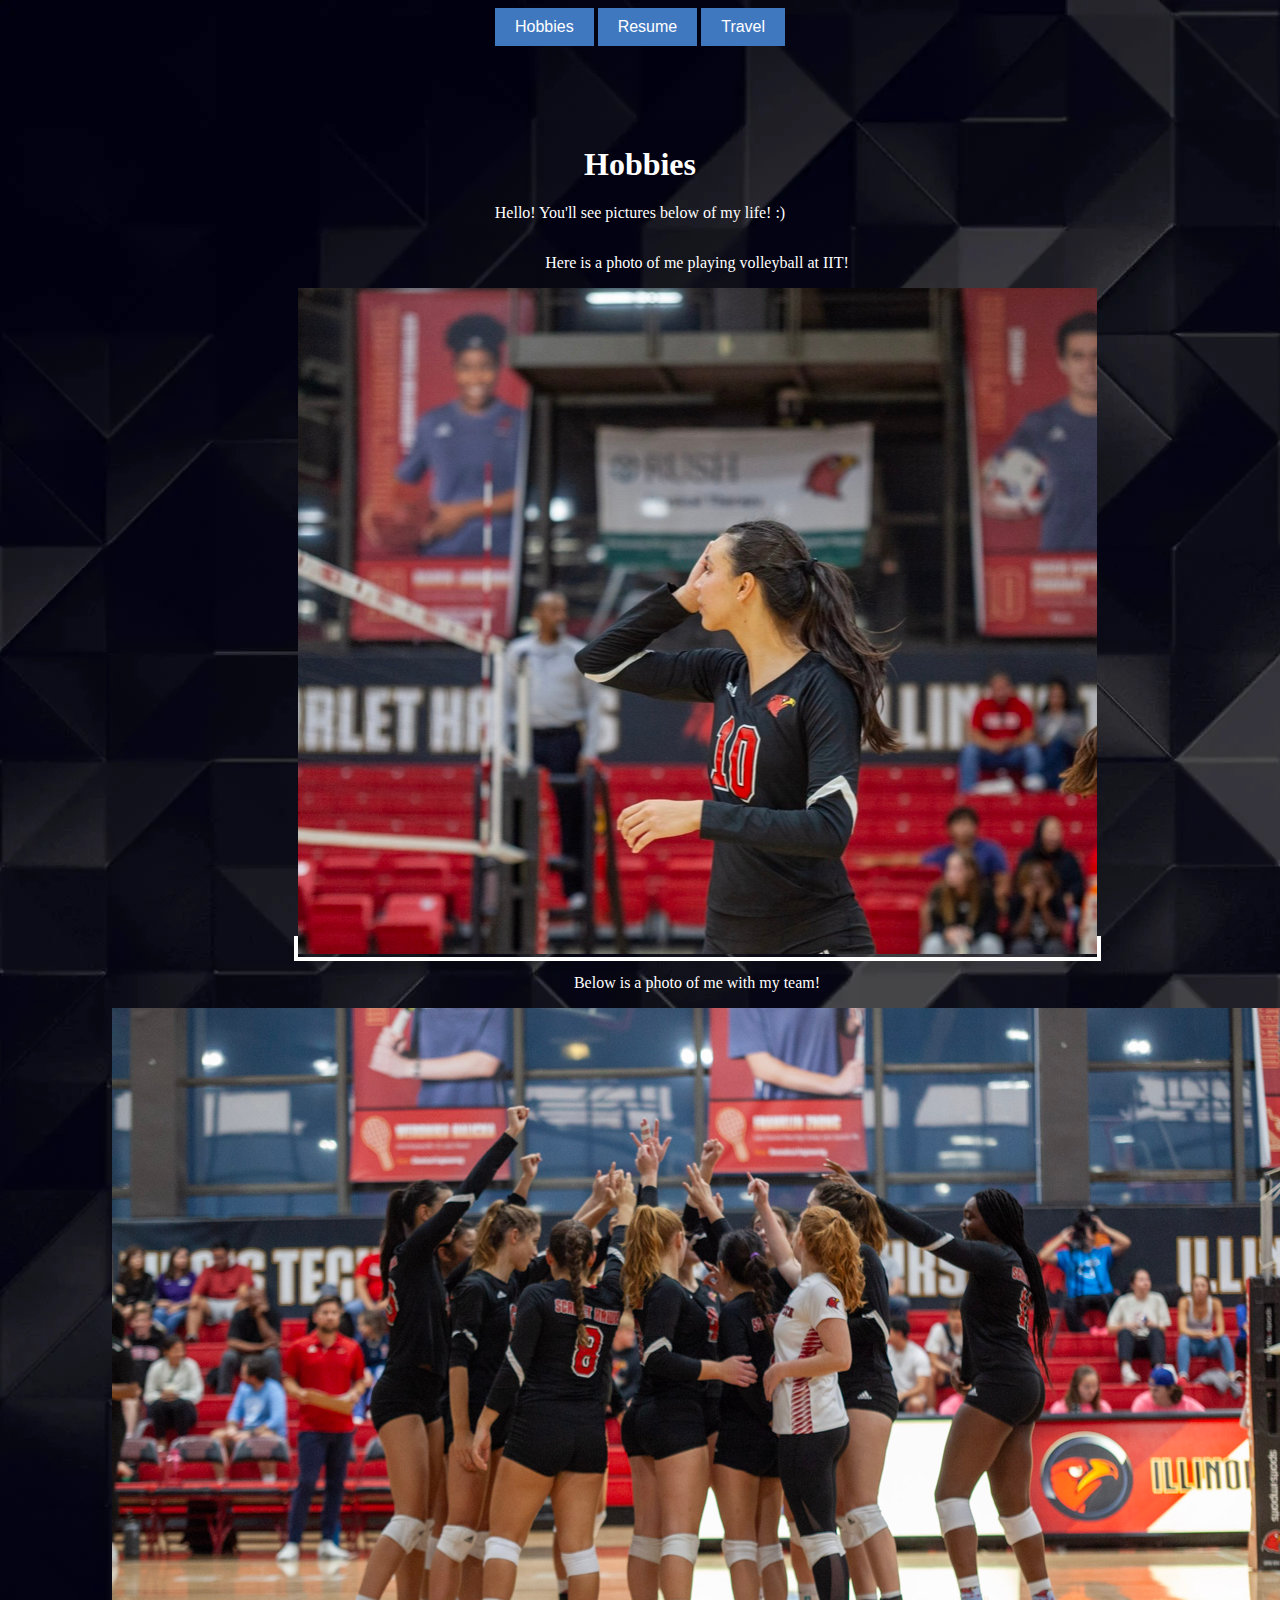
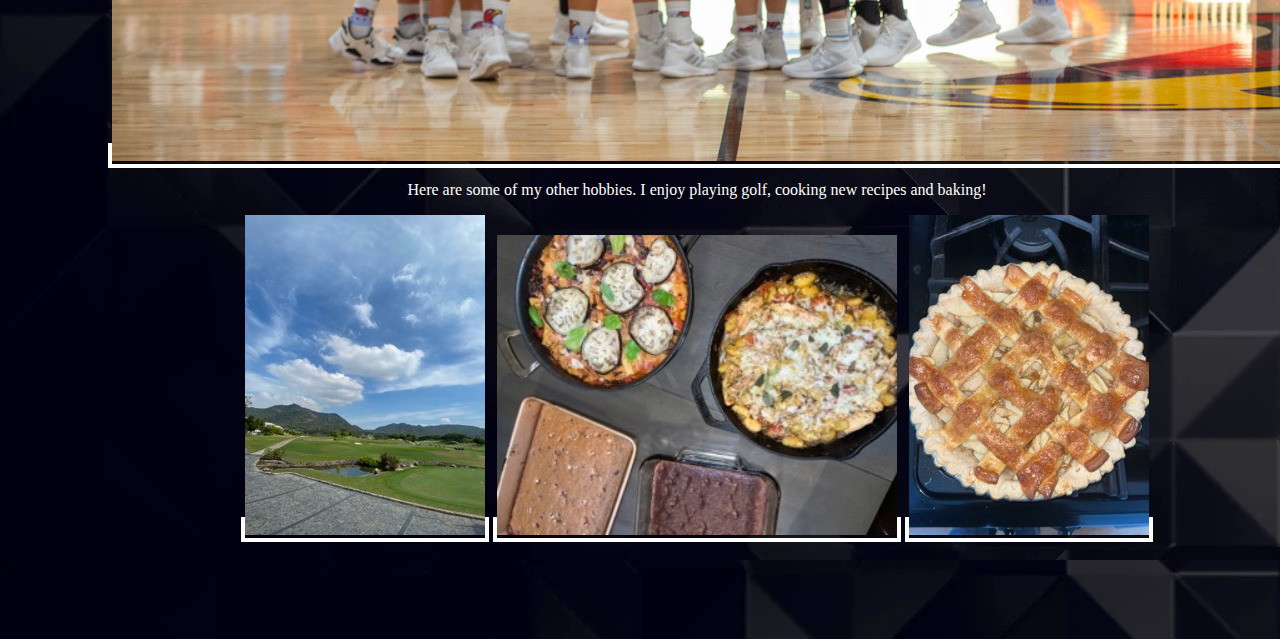
<file: index.html>
<!DOCTYPE html>
<html lang="en">
<head>
  <meta charset="utf-8">
  <title>Victoria Vann: Project 2</title>
  <link rel="stylesheet" href="css/style.css">
</head>

<body>
  <nav id="main-nav">
    <ul>
      <li><a href="https://victoriavann.github.io/project-2/index.html">Hobbies</a></li>
      <li><a href="https://victoriavann.github.io/project-2/resume.html">Resume</a></li>
      <li><a href="https://victoriavann.github.io/project-2/travel.html">Travel</a></li>
    </ul>
  </nav>
  <div id="index-main-content">
    <h1>Hobbies</h1>
    <p>Hello! You'll see pictures below of my life! :)</p>
    <div id="hobbies-photos">
      <p>Here is a photo of me playing volleyball at IIT!</p>
      <a id="photo1" href="index.html"><img src="images/volleyball_alone.jpg" alt="Illinois Institute of Technology volleyball"></a>
      <p>Below is a photo of me with my team!</p>
      <a id="photo2" href="index.html"><img src="images/volleyball_team.jpg" alt="Illinois Institute of Technology volleyball"></a>
      <p>Here are some of my other hobbies. I enjoy playing golf, cooking new recipes and baking!</p>
      <a id="photo3" href="index.html"><img src="images/golf.jpeg" alt="green grass on a golf course in texas"></a>
      <a id="photo4" href="index.html"><img src="images/cooking.jpg" alt="eggplant pasta and potato gnocci on a table with carrot cake"></a>
      <a id="photo5" href="index.html"><img src="images/baking.jpeg" alt="freshly baked apple pie"></a>
    </div>
  </div>
</body>
</html>
</file>
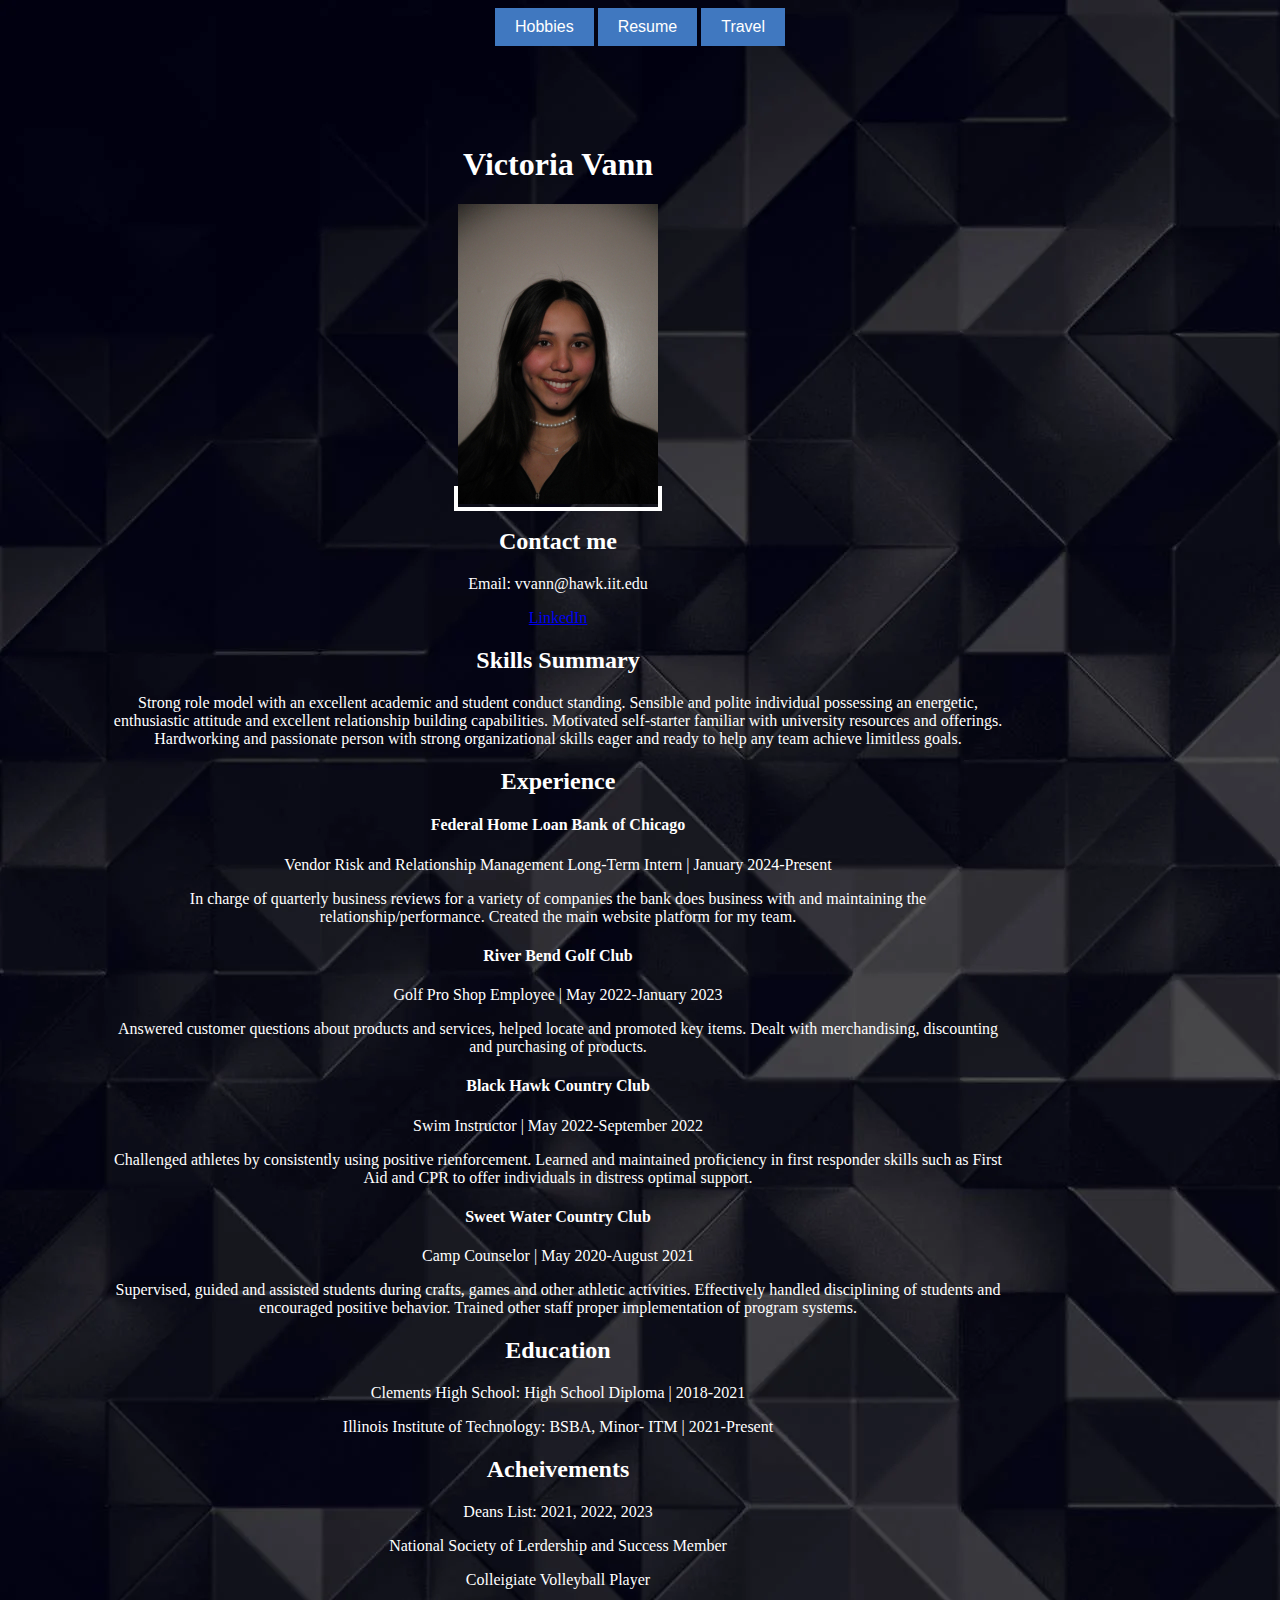
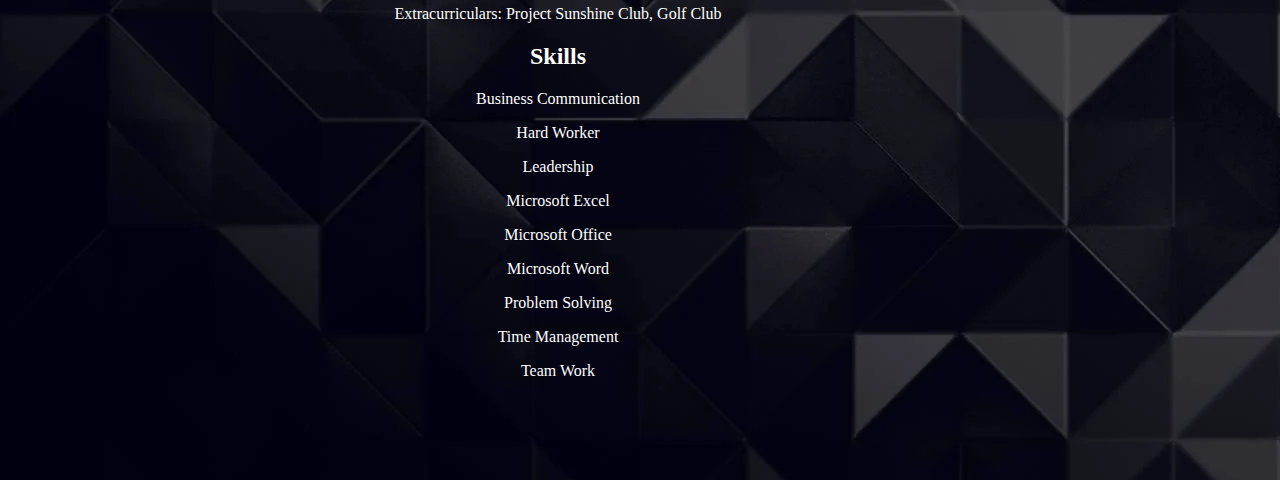
<file: resume.html>
<!DOCTYPE html>
<html lang="en">
<head>
  <meta charset="utf-8">
  <title>Victoria Vann: Project 2</title>
  <link rel="stylesheet" href="css/style.css">
</head>

<body>
  <nav id="main-nav">
    <ul>
      <li><a href="https://victoriavann.github.io/project-2/index.html">Hobbies</a></li>
      <li><a href="https://victoriavann.github.io/project-2/resume.html">Resume</a></li>
      <li><a href="https://victoriavann.github.io/project-2/travel.html">Travel</a></li>
    </ul>
  </nav>
  <div id="resume-main-content">
    <h1>Victoria Vann</h1>
    <a id="logo1" href="index.html"><img src="images/headshot.jpg" alt="Profile Picture"></a>
    <section id="contact-section">
      <h2><strong>Contact me</strong></h2>
      <p>Email: vvann@hawk.iit.edu</p>
      <p><a href="https://www.linkedin.com/in/victoria-vann-415bb2245/">LinkedIn</a></p>
      <h2><strong>Skills Summary</strong></h2>
      <p>Strong role model with an excellent academic and student conduct standing. Sensible and polite individual possessing an energetic, enthusiastic attitude and excellent relationship building capabilities. Motivated self-starter familiar with university resources and offerings. Hardworking and passionate person with strong organizational skills eager and ready to help any team achieve limitless goals.</p>
      <h2><strong>Experience</strong></h2>
      <h4>Federal Home Loan Bank of Chicago</h4>
      <p>Vendor Risk and Relationship Management Long-Term Intern | January 2024-Present</p>
      <p>In charge of quarterly business reviews for a variety of companies the bank does business with and maintaining the relationship/performance. Created the main website platform for my team.</p>
      <h4>River Bend Golf Club</h4>
      <p>Golf Pro Shop Employee | May 2022-January 2023</p>
      <p>Answered customer questions about products and services, helped locate and promoted key items. Dealt with merchandising, discounting and purchasing of products.</p>
      <h4>Black Hawk Country Club</h4>
      <p>Swim Instructor | May 2022-September 2022</p>
      <p>Challenged athletes by consistently using positive rienforcement. Learned and maintained proficiency in first responder skills such as First Aid and CPR to offer individuals in distress optimal support.</p>
      <h4>Sweet Water Country Club</h4>
      <p>Camp Counselor | May 2020-August 2021</p>
      <p>Supervised, guided and assisted students during crafts, games and other athletic activities. Effectively handled disciplining of students and encouraged positive behavior. Trained other staff proper implementation of program systems.</p>
      </section>
      <h2><strong>Education</strong></h2>
      <p>Clements High School: High School Diploma | 2018-2021</p>
      <p>Illinois Institute of Technology: BSBA, Minor- ITM | 2021-Present</p>
    </section>
    <section id="acheive-section">
      <h2><strong>Acheivements</strong></h2>
      <p>Deans List: 2021, 2022, 2023</p>
      <p>National Society of Lerdership and Success Member</p>
      <p>Colleigiate Volleyball Player</p>
      <p>Extracurriculars: Project Sunshine Club, Golf Club</p>
    </section>
    <section id="skills-section">
      <h2><strong>Skills</strong></h2>
      <p>Business Communication</p>
      <p>Hard Worker</p>
      <p>Leadership</p>
      <p>Microsoft Excel</p>
      <p>Microsoft Office</p>
      <p>Microsoft Word</p>
      <p>Problem Solving</p>
      <p>Time Management</p>
      <p>Team Work</p> 
    </section>
  </div>
</body>
</html>
</file>
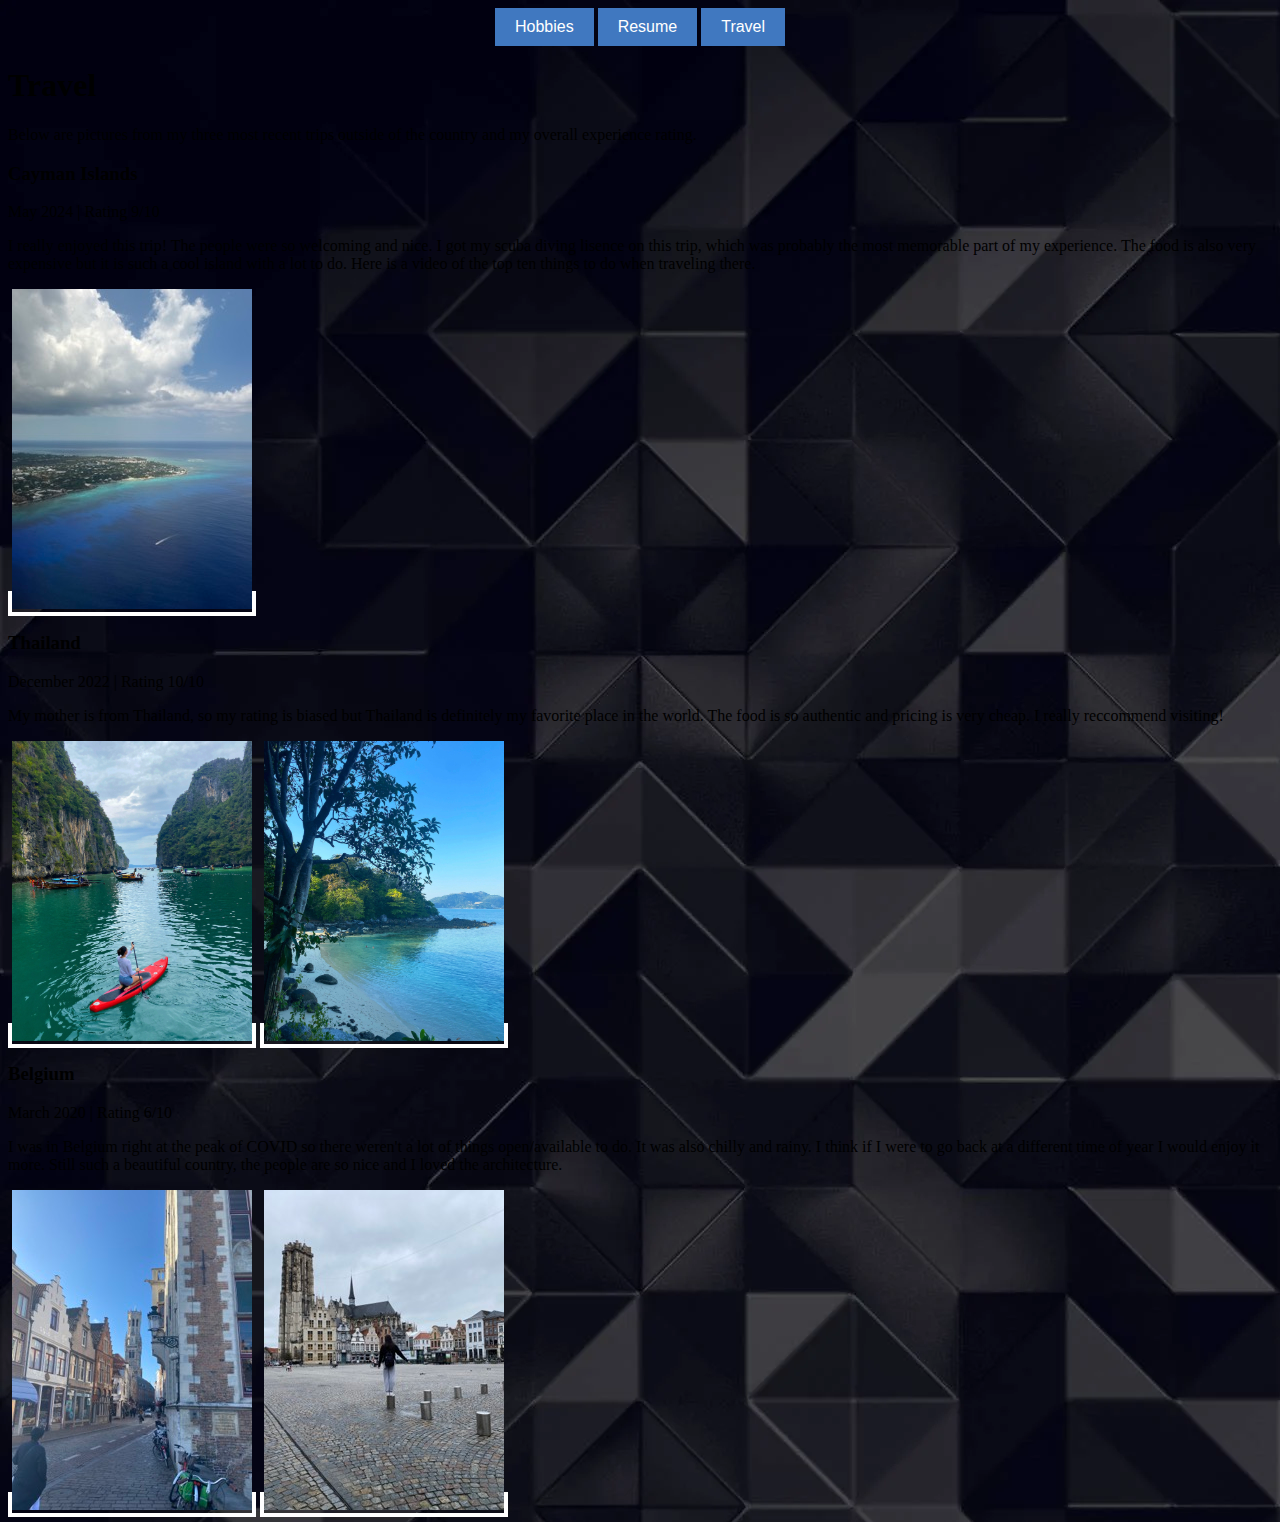
<file: travel.html>
<!DOCTYPE html>
<html lang="en">
<head>
  <meta charset="utf-8">
  <title>Victoria Vann: Project 2</title>
  <link rel="stylesheet" href="css/style.css">
</head>

<body>
  <nav id="main-nav">
    <ul>
      <li><a href="https://victoriavann.github.io/project-2/index.html">Hobbies</a></li>
      <li><a href="https://victoriavann.github.io/project-2/resume.html">Resume</a></li>
      <li><a href="https://victoriavann.github.io/project-2/travel.html">Travel</a></li>
    </ul>
  </nav>
  <div id="main-content">
    <h1>Travel</h1>
    <p>Below are pictures from my three most recent trips outside of the country and my overall experience rating.</p>
    <h3>Cayman Islands</h3>
    <p>May 2024 | Rating 9/10</p>
    <p>I really enjoyed this trip! The people were so welcoming and nice. I got my scuba diving lisence on this trip, which was probably the most memorable part of my experience. The food is also very expensive but it is such a cool island with a lot to do. Here is a video of the top ten things to do when traveling there.</p>
    <a id="photo6" href="index.html"><img src="images/caymanislands_beach.jpeg" alt="cayman islands view from a plane"></a>
    <iframe width="533" height="300" src="https://www.youtube.com/embed/-OVlMwmS0Ao" title="The Cayman Islands" style="border: none;" allowfullscreen></iframe>
    <h3>Thailand</h3>
    <p>December 2022 | Rating 10/10</p>
    <p>My mother is from Thailand, so my rating is biased but Thailand is definitely my favorite place in the world. The food is so authentic and pricing is very cheap. I really reccommend visiting!</p>
    <a id="photo7" href="index.html"><img src="images/thailand.jpg" alt="crystal clear waters and boats of the similan islands in Thailand"></a>
    <a id="photo8" href="index.html"><img src="images/thailand_beach.jpg" alt="thailand blue water beach"></a>
    <h3>Belgium</h3>
    <p>March 2020 | Rating 6/10</p>
    <p>I was in Belgium right at the peak of COVID so there weren't a lot of things open/available to do. It was also chilly and rainy. I think if I were to go back at a different time of year I would enjoy it more. Still such a beautiful country, the people are so nice and I loved the architecture.</p>
    <a id="photo9" href="index.html"><img src="images/belgium_buildings.jpeg" alt="street architecture in belgium"></a>
    <a id="photo10" href="index.html"><img src="images/belgium_church.jpeg" alt="church cathedral in mechelem belgium"></a>
  </div>
</body>
</html>
</file>
<file: css/style.css>
body {
  background-image: url("../images/black-background.webp");
}

#index-main-content {
  text-align: center;
  font-family: "Georgia", "Times New Roman", Times, serif;
  color: white;
  margin: 100px;
}

#resume-main-content {
  text-align: center;
  font-family: "Georgia", "Times New Roman", Times, serif;
  color: white;
  margin: 100px;
  width: 900px;
}

#travel-main-content {
  text-align: center;
  font-family: "Georgia", "Times New Roman", Times, serif;
  color: white;
  margin: 100px;
  width: 90%;
}

#main-nav ul {
  list-style: none;
  padding: 0;
  margin: 0;
  text-align: center;
}

#main-nav ul li {
  display: inline-block;
}

#main-nav ul li a {
  text-decoration: none;
  padding: 10px 20px;
  font-family: "Roboto", "Helvetica Neue", Helvetica, Arial, sans-serif;
  color: white;
  background-color: #4078c0;
  display: inline-block;
}

#main-nav ul li a:hover {
  text-decoration: underline; 
}

#hobbies-photos {
  text-align: center;
  display: inline-block;
}

#photo2 {
  width: 900px;
  length: 579px;
  border: 4px solid white; 
  box-sizing: border-box;
}

#photo1 {
  border: 4px solid white; 
  box-sizing: border-box;
}

#photo3 {
  border: 4px solid white; 
  box-sizing: border-box;
}

#photo4 {
  border: 4px solid white; 
  box-sizing: border-box;
}

#photo5 {
  border: 4px solid white; 
  box-sizing: border-box;
}

#photo6 {
  border: 4px solid white; 
  box-sizing: border-box;
}

#photo7 {
  border: 4px solid white;
  box-sizing: border-box;
}

#photo8 {
  border: 4px solid white; 
  box-sizing: border-box;
}

#photo9 {
  border: 4px solid white; 
  box-sizing: border-box;
}

#photo10 {
  border: 4px solid white; 
  box-sizing: border-box;
}

#logo1 {
  border: 4px solid white; 
  box-sizing: border-box;
}
</file>
